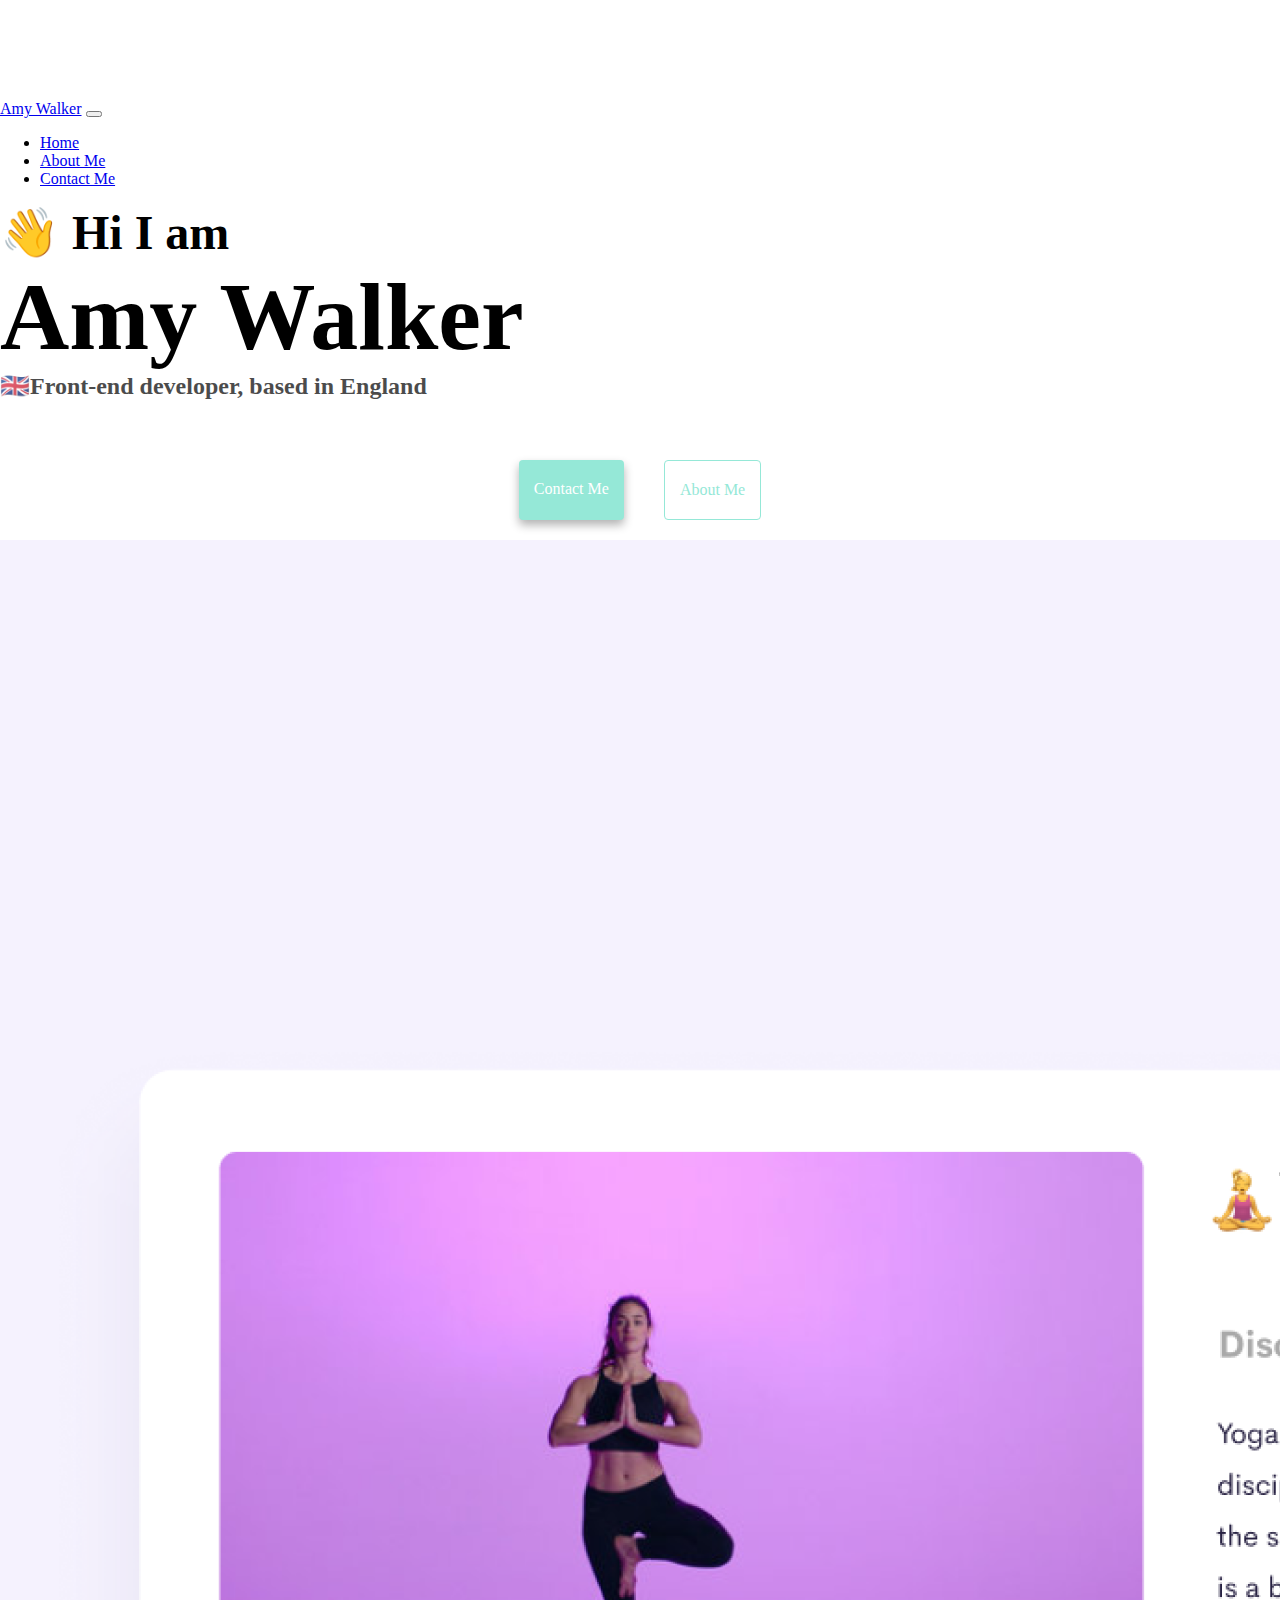
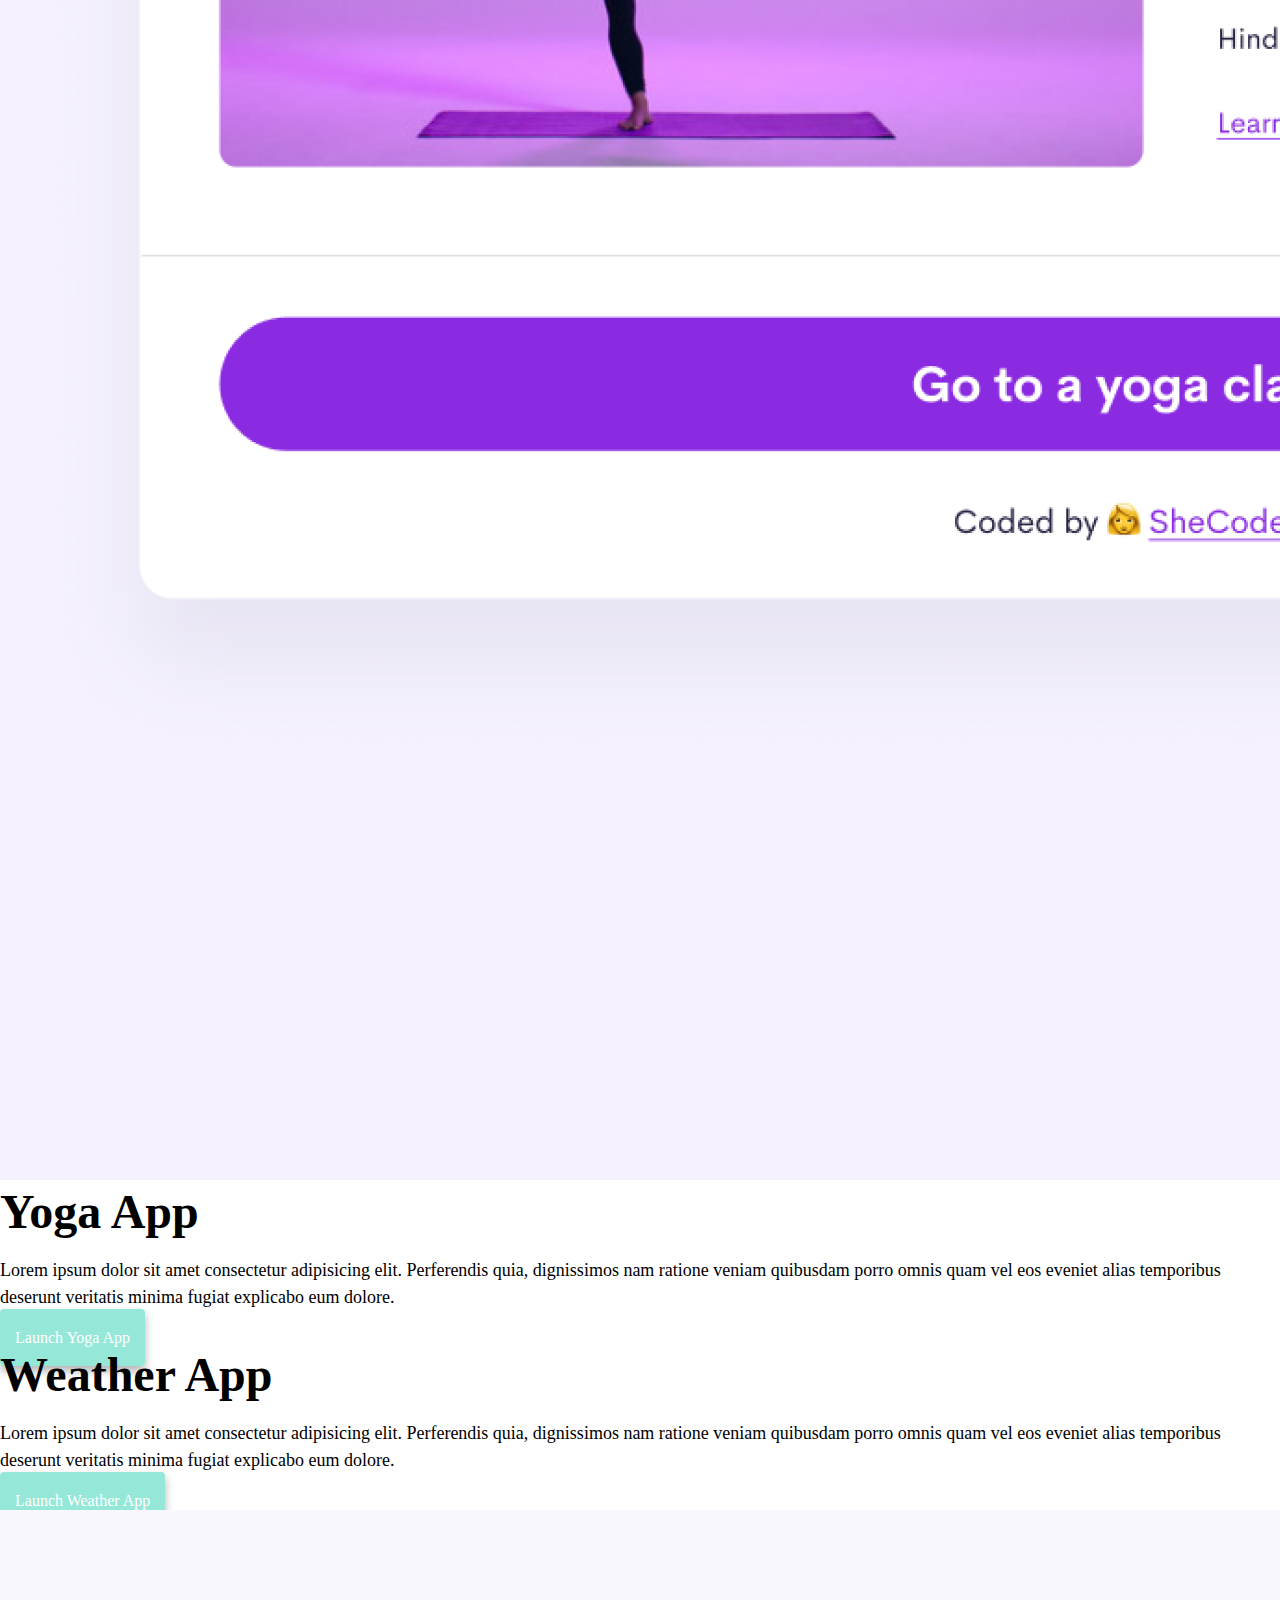
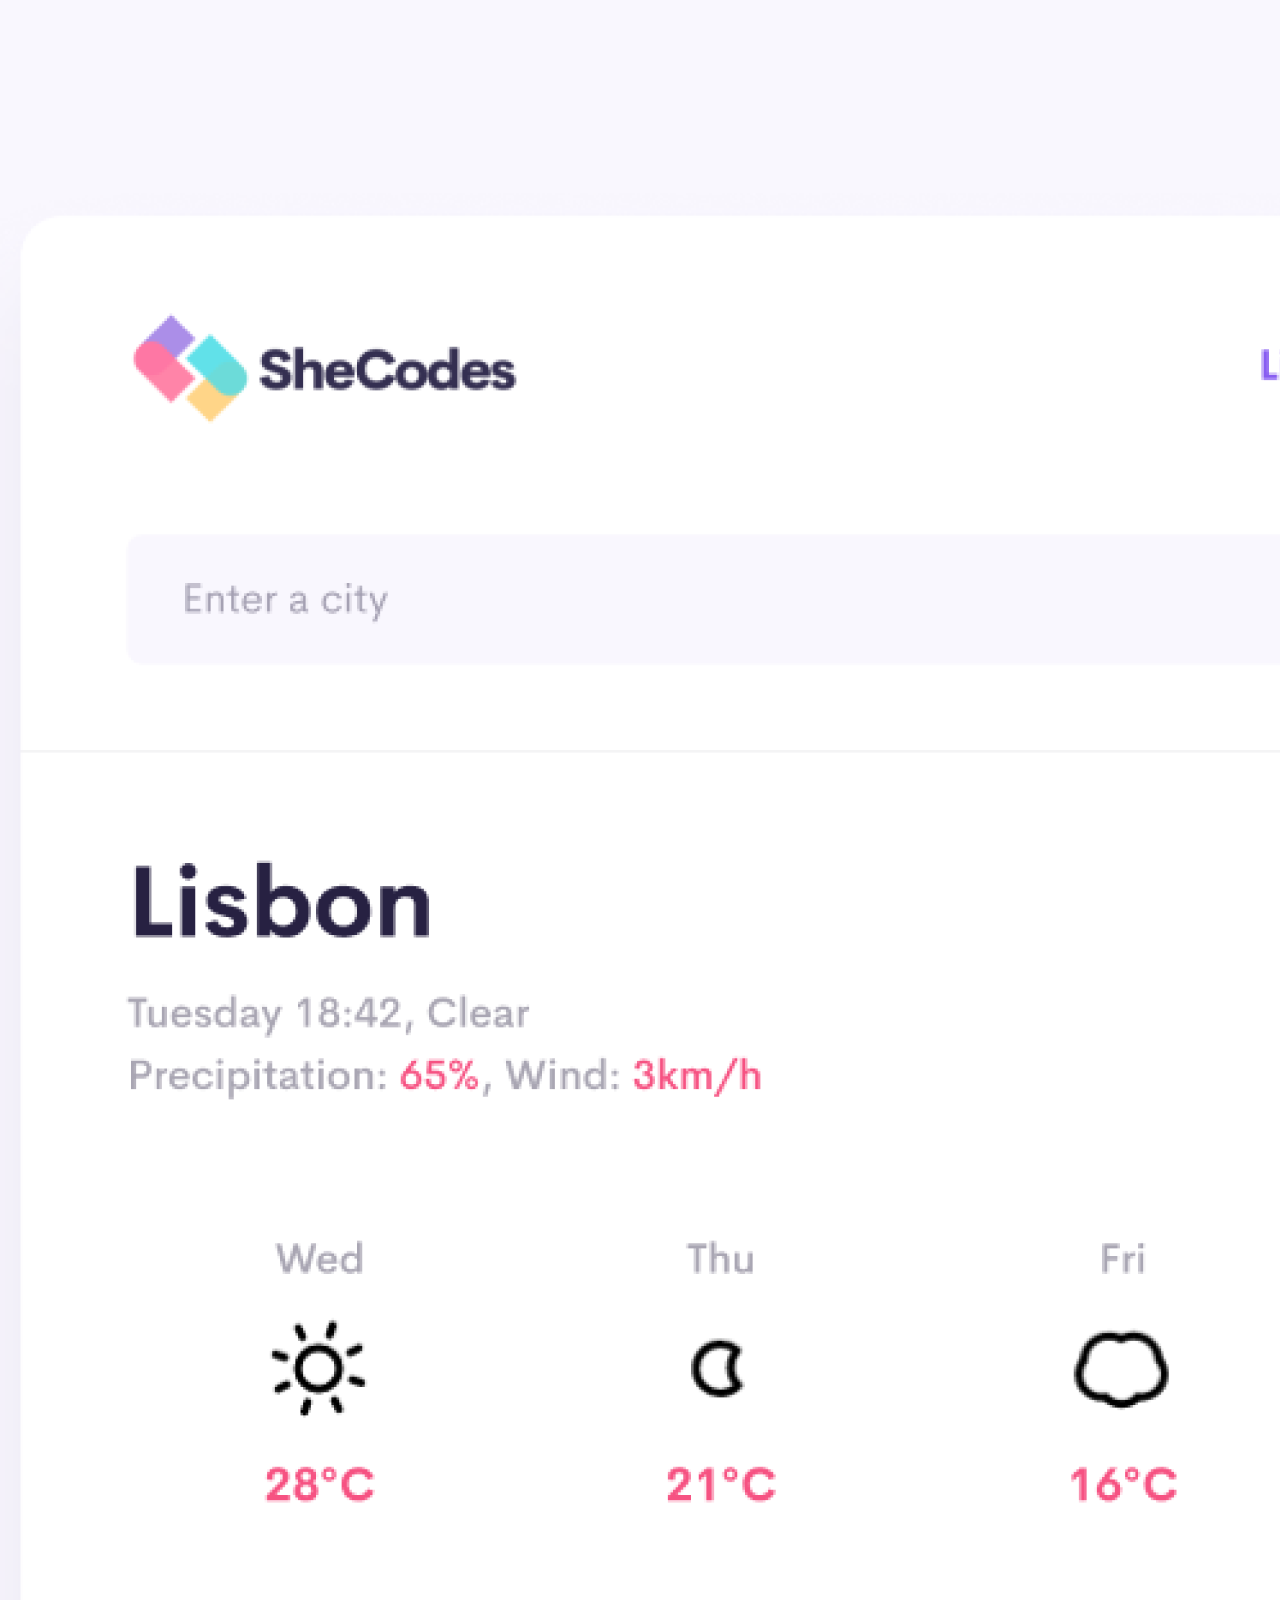
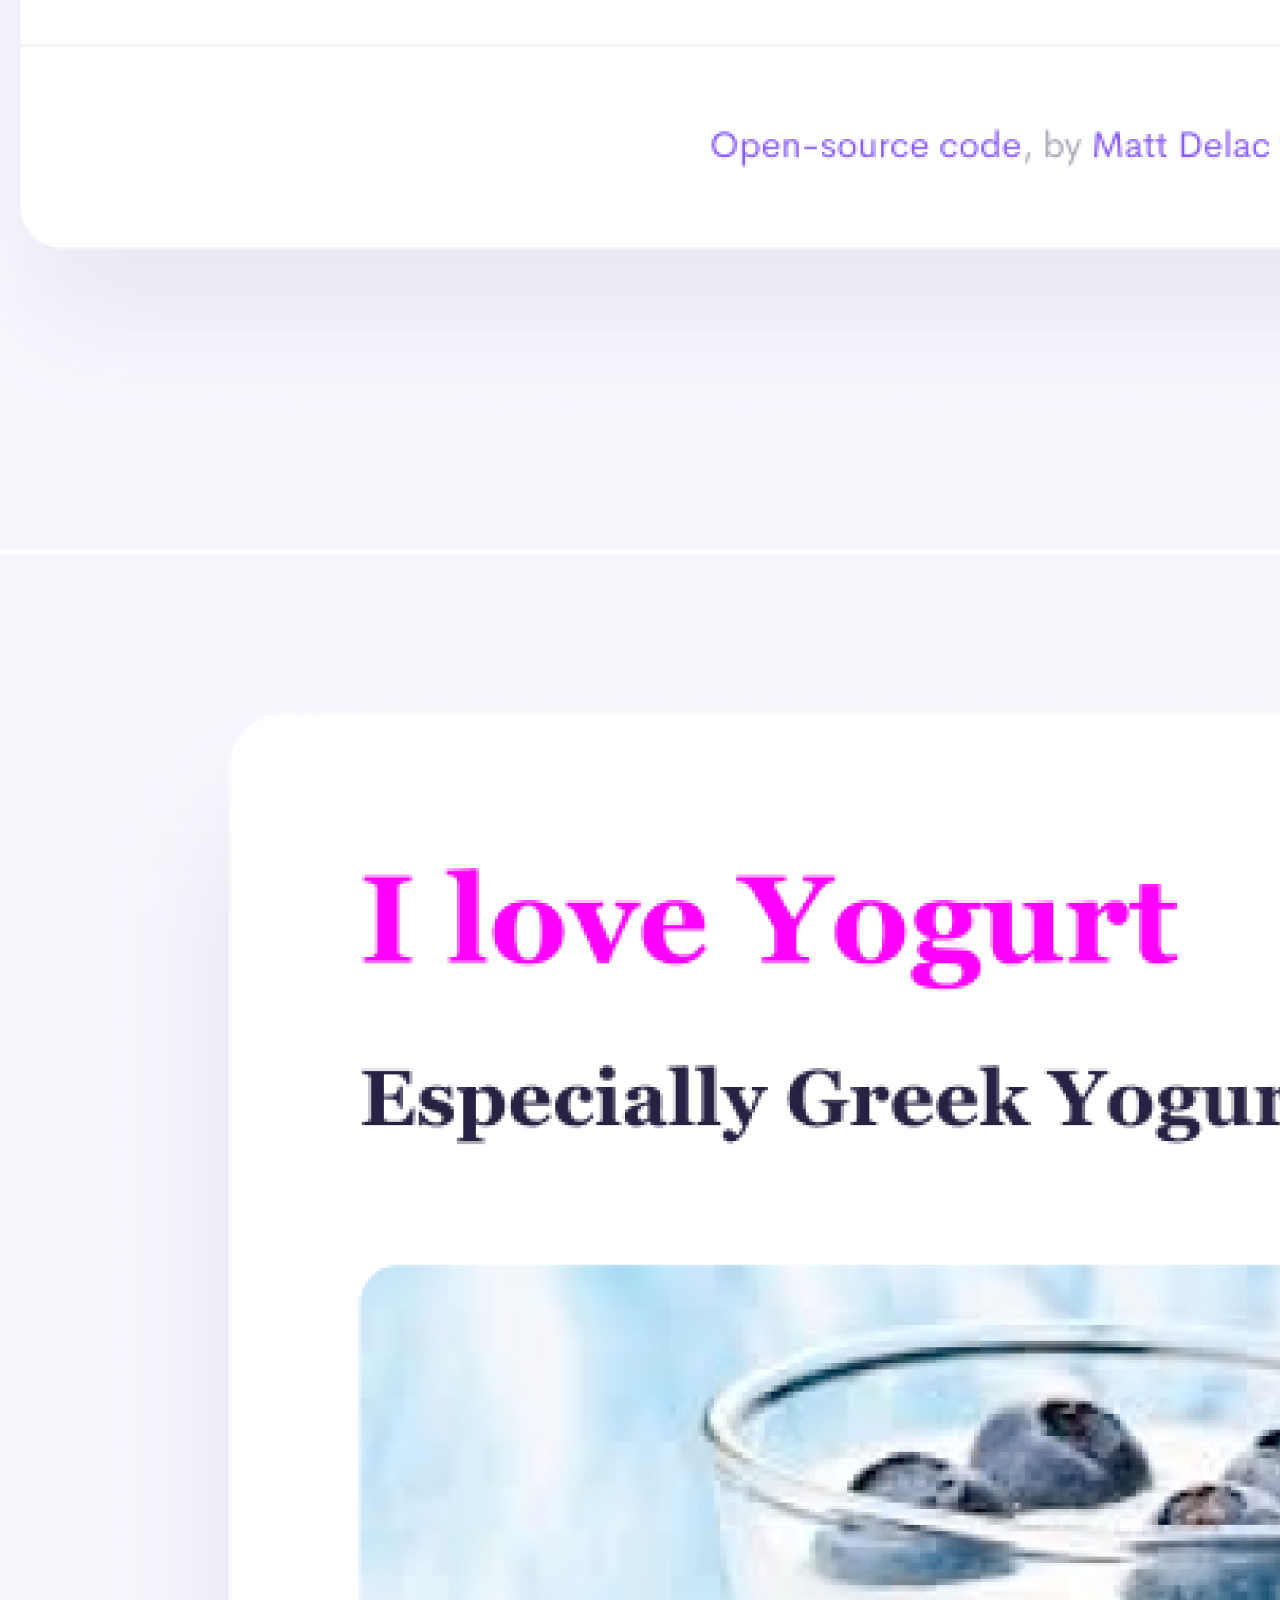
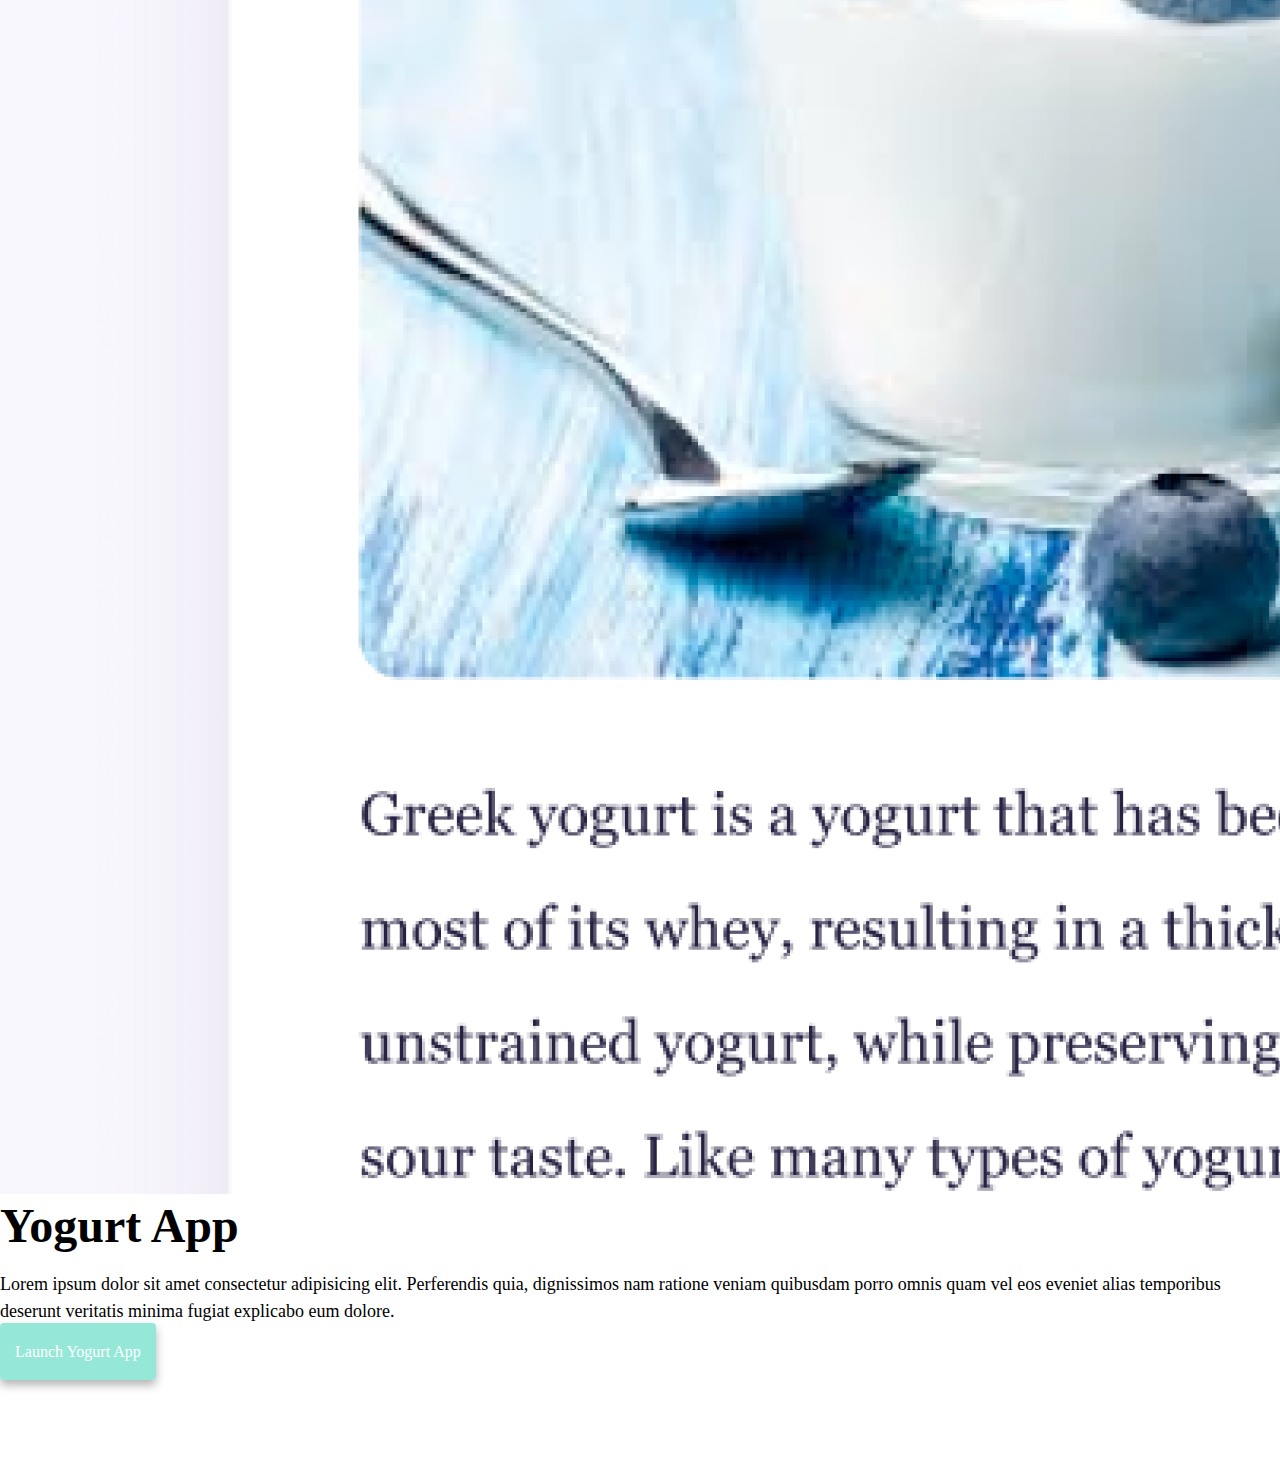
<file: index.html>
<!DOCTYPE html>
<html lang="en">
  <head>
    <meta charset="UTF-8" />
    <meta http-equiv="X-UA-Compatible" content="IE=edge" />
    <meta name="viewport" content="width=device-width, initial-scale=1.0" />
    <title>Amy Walker Developer Portfolio</title>
    <meta
      name="description"
      content="A portfolio of Amy Walker's front-end development"
    />
    <link
      href="https://cdn.jsdelivr.net/npm/bootstrap@5.1.3/dist/css/bootstrap.min.css"
      rel="stylesheet"
      integrity="sha384-1BmE4kWBq78iYhFldvKuhfTAU6auU8tT94WrHftjDbrCEXSU1oBoqyl2QvZ6jIW3"
      crossorigin="anonymous"
    />
    <script
      src="https://cdn.jsdelivr.net/npm/bootstrap@5.1.3/dist/js/bootstrap.bundle.min.js"
      integrity="sha384-ka7Sk0Gln4gmtz2MlQnikT1wXgYsOg+OMhuP+IlRH9sENBO0LRn5q+8nbTov4+1p"
      crossorigin="anonymous"
    ></script>
    <link rel="stylesheet" href="css/styles.css" />
  </head>
  <body>
    <nav class="navbar navbar-expand-lg navbar-light bg-light fixed-top">
      <div class="container-fluid">
        <a class="navbar-brand" href="index.html">Amy Walker</a>
        <button
          class="navbar-toggler"
          type="button"
          data-bs-toggle="collapse"
          data-bs-target="#navbarSupportedContent"
          aria-controls="navbarSupportedContent"
          aria-expanded="false"
          aria-label="Toggle navigation"
        >
          <span class="navbar-toggler-icon"></span>
        </button>
        <div class="collapse navbar-collapse" id="navbarSupportedContent">
          <ul class="navbar-nav me-auto mb-2 mb-lg-0">
            <li class="nav-item">
              <a class="nav-link active" aria-current="page" href="index.html"
                >Home</a
              >
            </li>
            <li class="nav-item">
              <a class="nav-link" href="about.html">About Me</a>
            </li>
            <li class="nav-item">
              <a class="nav-link" href="about.html#contact">Contact Me</a>
            </li>
          </ul>
        </div>
      </div>
    </nav>
    <h2 class="text-center">👋 Hi I am</h2>
    <h1 class="text-center">Amy Walker</h1>
    <h3 class="text-center">🇬🇧Front-end developer, based in England</h3>
    <div class="navigation-links">
      <a href="about.html#contact" class="contact-link">Contact me</a>
      <a href="about.html" class="about-link">About me</a>
    </div>
    <div class="container">
      <div class="row mt-5">
        <div class="col-md-6">
          <img
            src="images/yoga.png"
            alt="picture of a webpage with a woman doing yoga"
            class="img-fluid rounded d-none d-md-block"
          />
        </div>
        <div class="col-md-6">
          <h2 class="mb-3">Yoga App</h2>
          <p>
            Lorem ipsum dolor sit amet consectetur adipisicing elit. Perferendis
            quia, dignissimos nam ratione veniam quibusdam porro omnis quam vel
            eos eveniet alias temporibus deserunt veritatis minima fugiat
            explicabo eum dolore.
          </p>
          <div class="mt-5">
            <a href="#" class="primary-link project-link">Launch Yoga App</a>
          </div>
        </div>
      </div>
      <div class="row mt-5">
        <div class="col-md-6">
          <h2 class="mb-3">Weather App</h2>
          <p>
            Lorem ipsum dolor sit amet consectetur adipisicing elit. Perferendis
            quia, dignissimos nam ratione veniam quibusdam porro omnis quam vel
            eos eveniet alias temporibus deserunt veritatis minima fugiat
            explicabo eum dolore.
          </p>
          <div class="mb-5 mt-5">
            <a href="#" class="primary-link project-link">Launch Weather App</a>
          </div>
        </div>
        <div class="col-md-6">
          <img
            src="images/weather.png"
            class="img-fluid rounded d-none d-md-block"
            alt="image of a page of a weather app"
          />
        </div>
      </div>
      <div class="row mt-5">
        <div class="col-md-6">
          <img
            src="images/yogurt.png"
            class="img-fluid rounded d-none d-md-block"
            alt="image of a webpage about yogurt"
          />
        </div>
        <div class="col-md-6">
          <h2 class="mb-3">Yogurt App</h2>
          <p>
            Lorem ipsum dolor sit amet consectetur adipisicing elit. Perferendis
            quia, dignissimos nam ratione veniam quibusdam porro omnis quam vel
            eos eveniet alias temporibus deserunt veritatis minima fugiat
            explicabo eum dolore.
          </p>
          <div class="mt-5">
            <a href="#" class="primary-link project-link">Launch Yogurt App</a>
          </div>
        </div>
      </div>
    </div>
  </body>
</html>
</file>
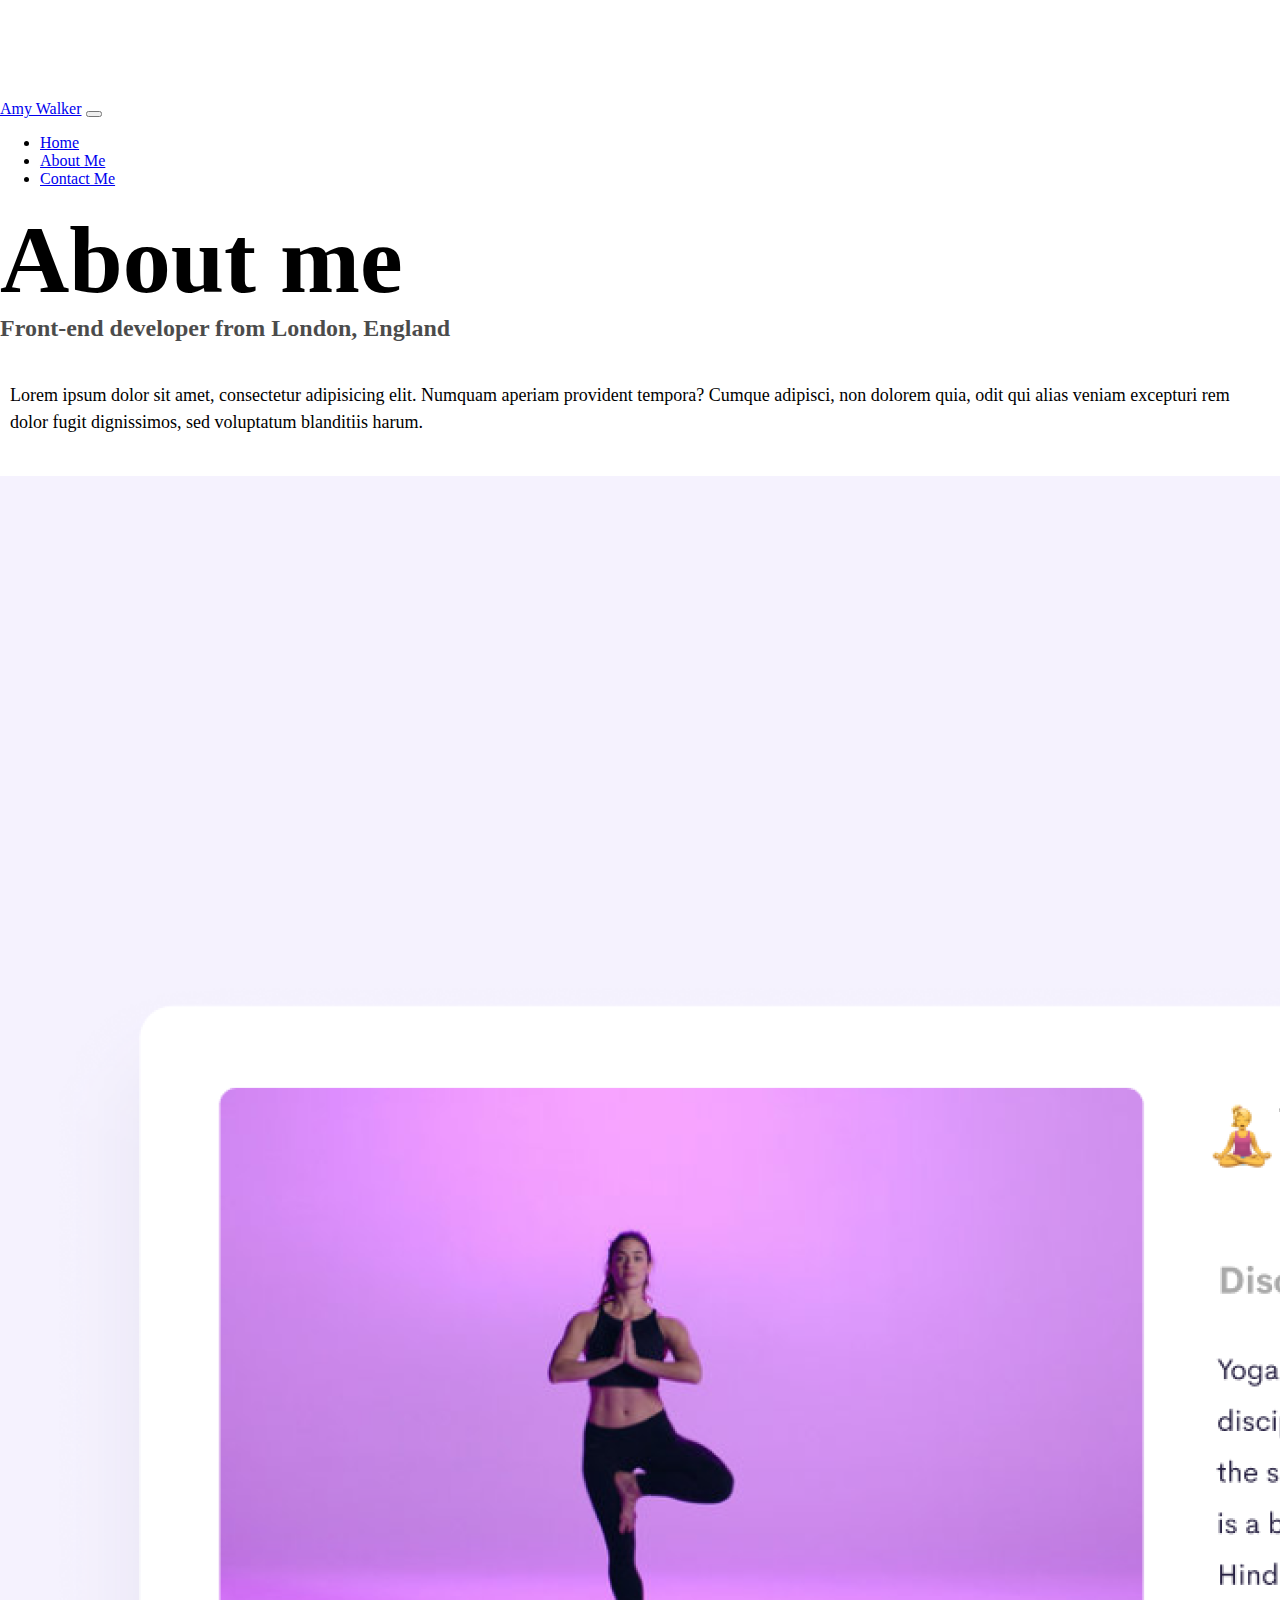
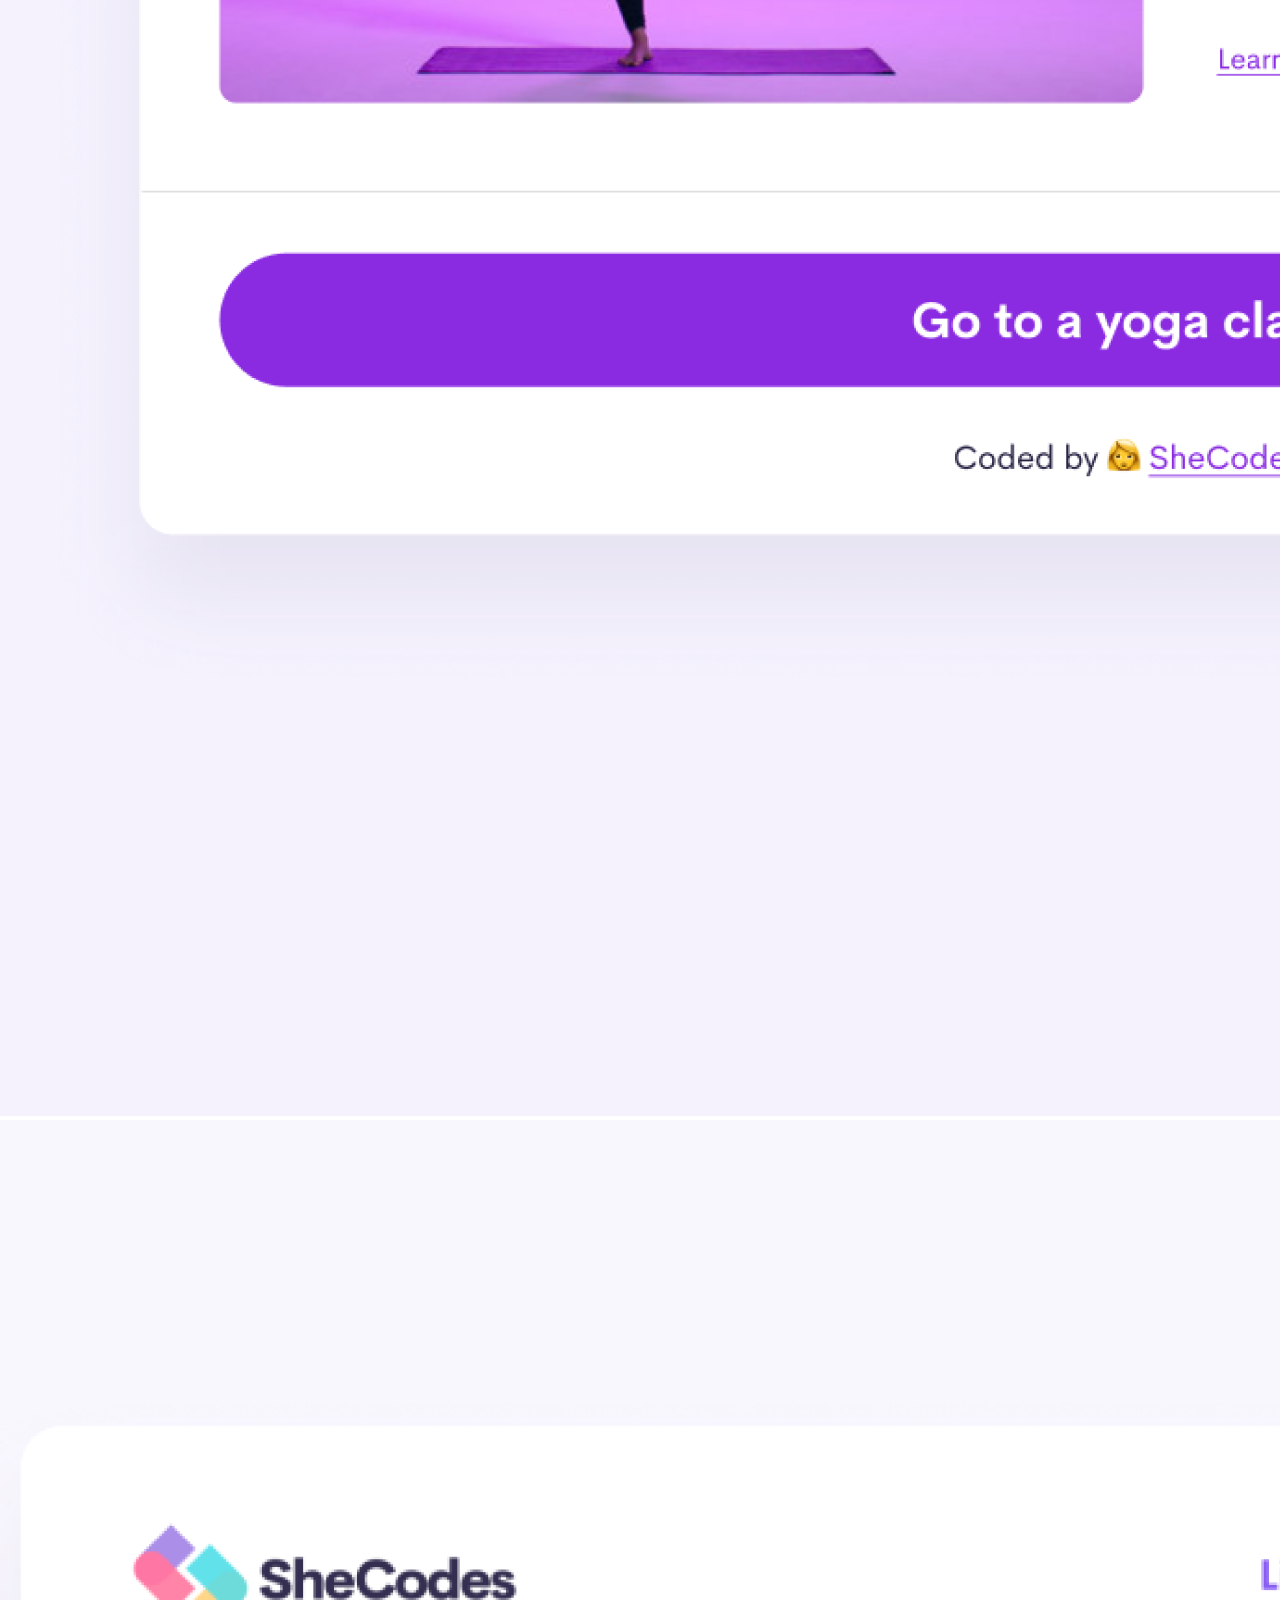
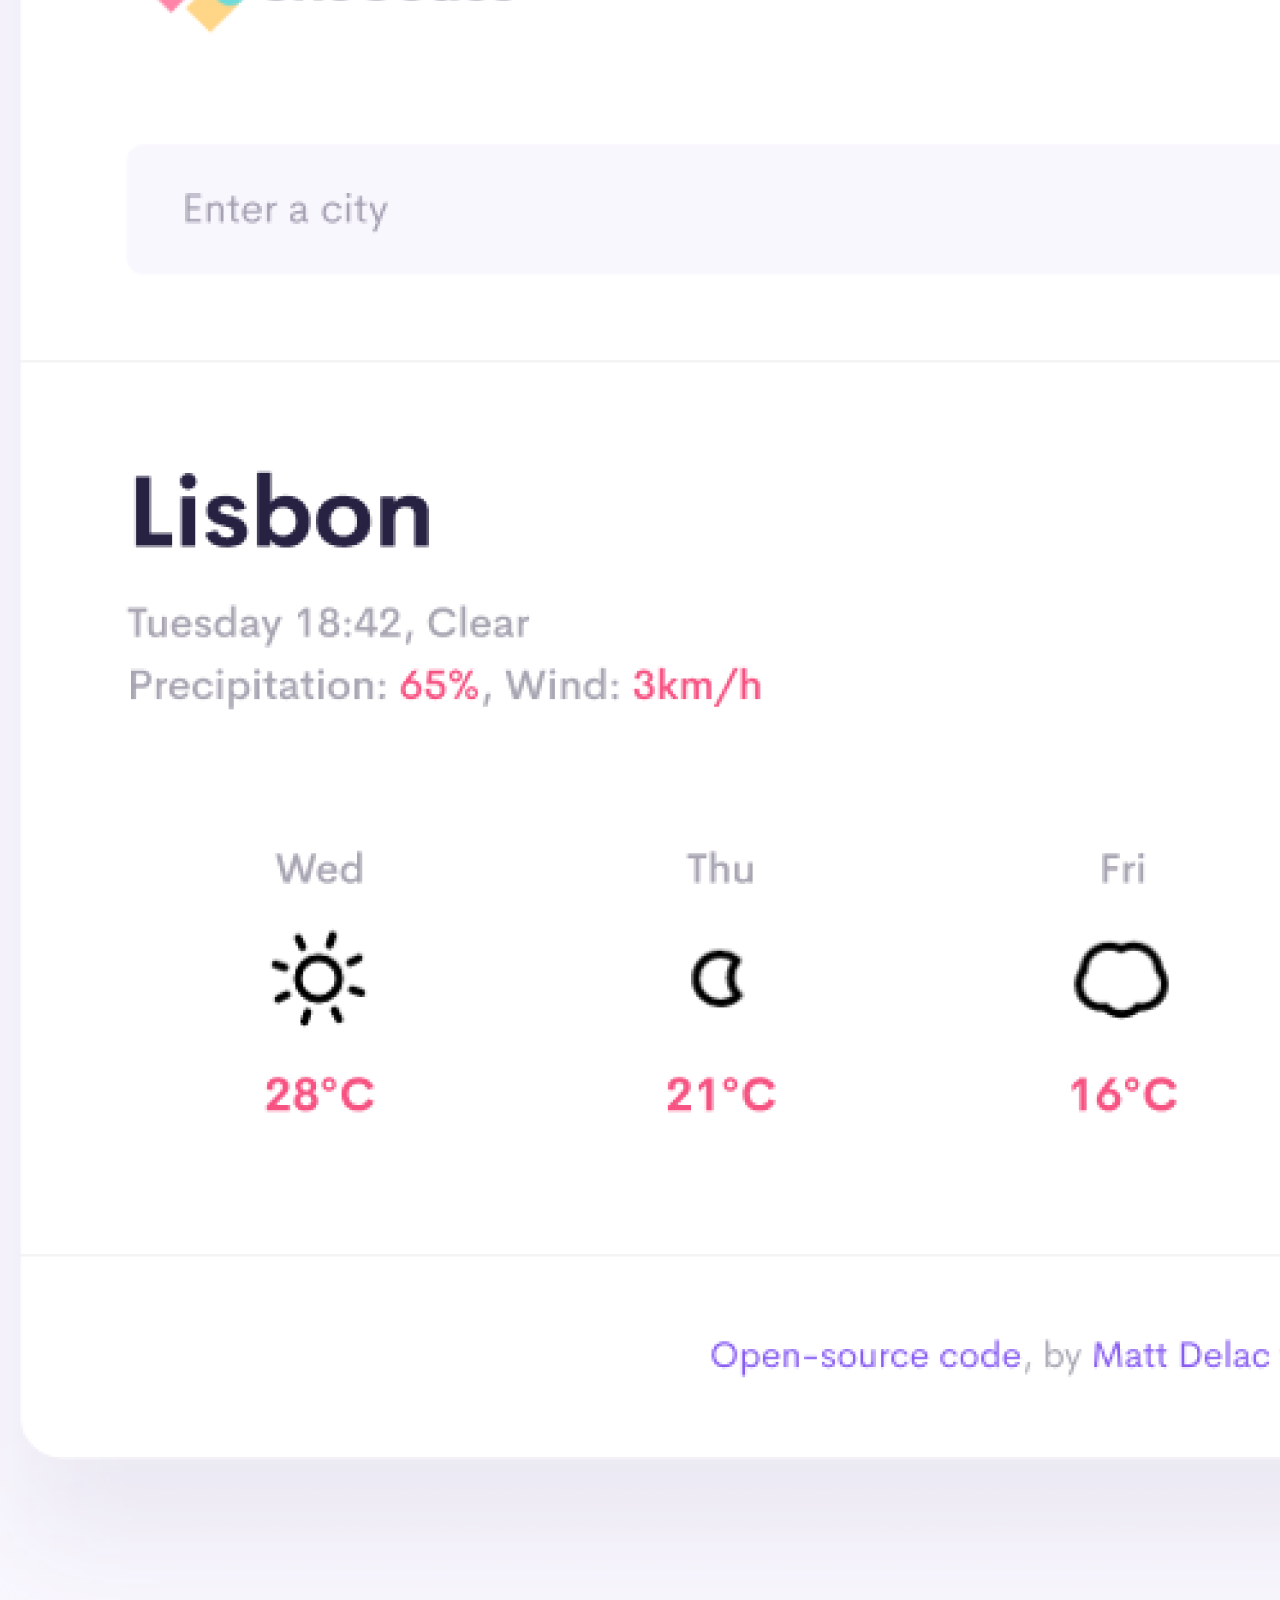
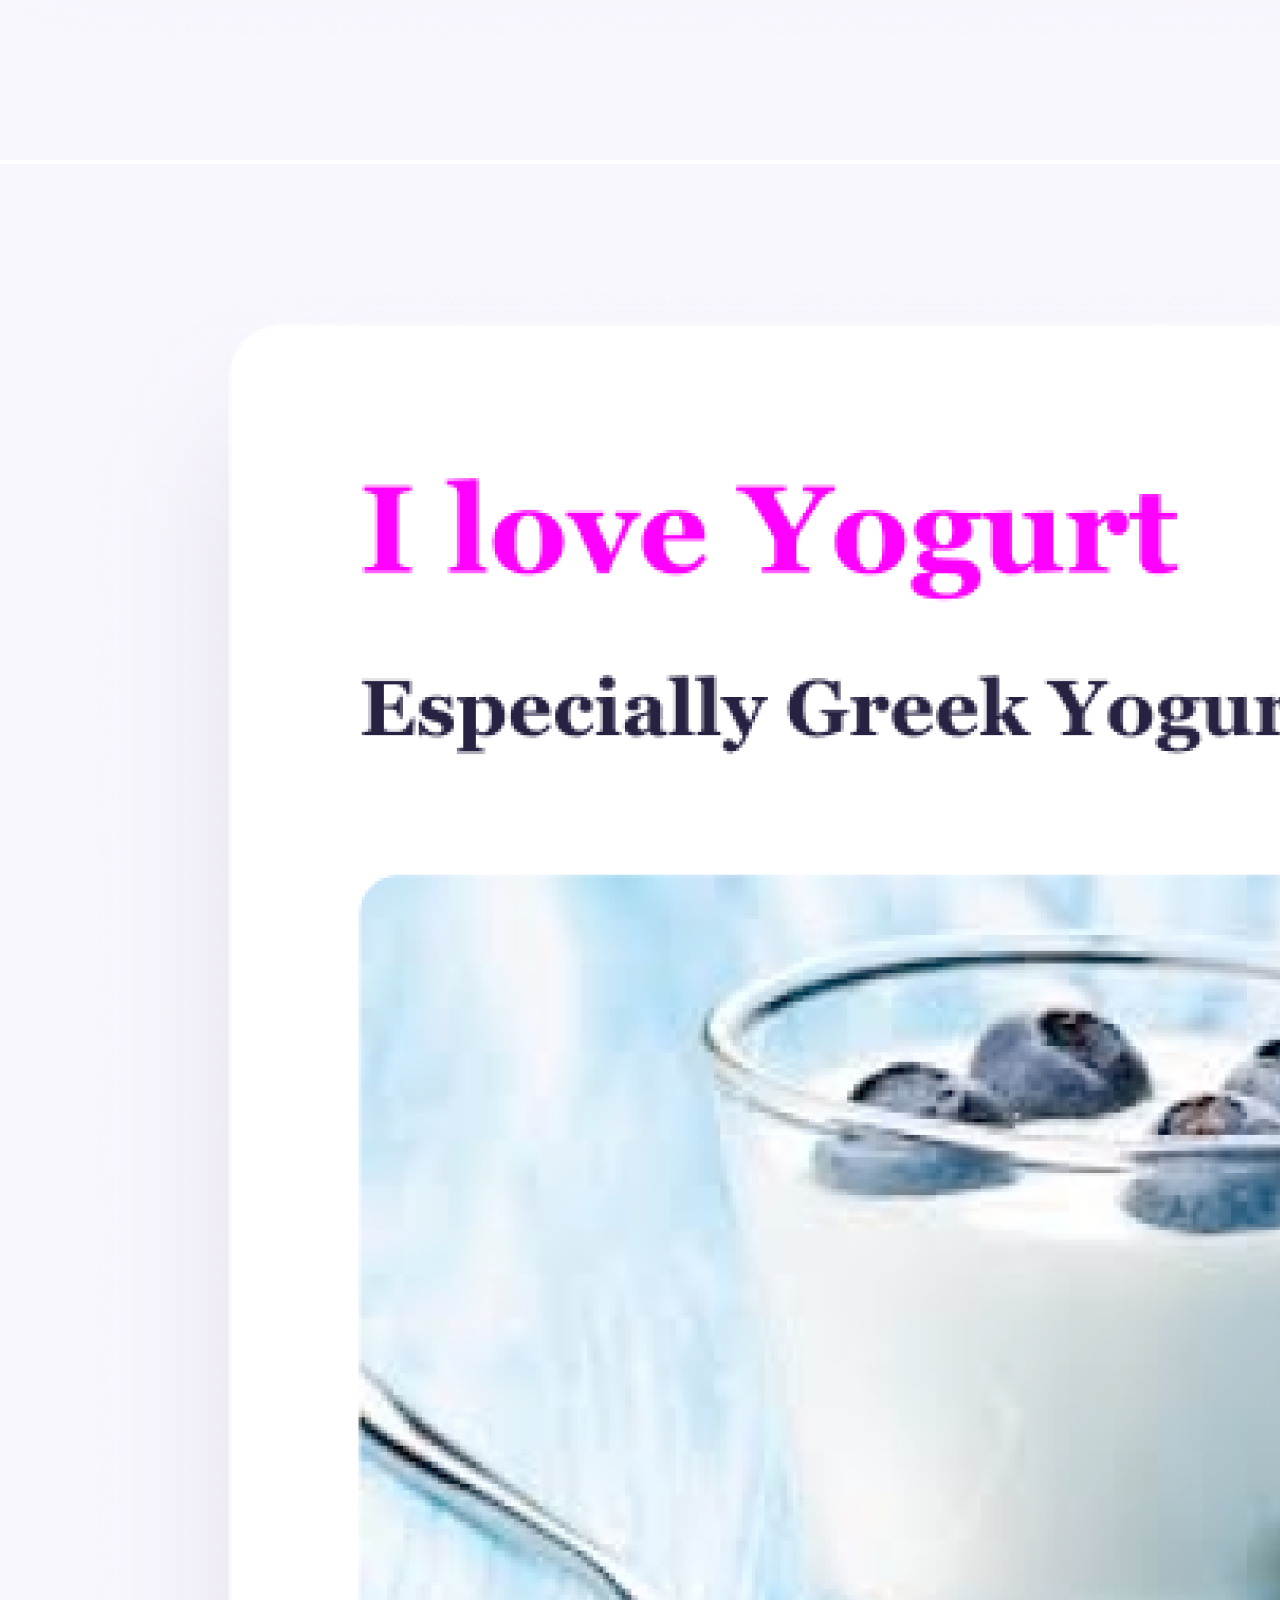
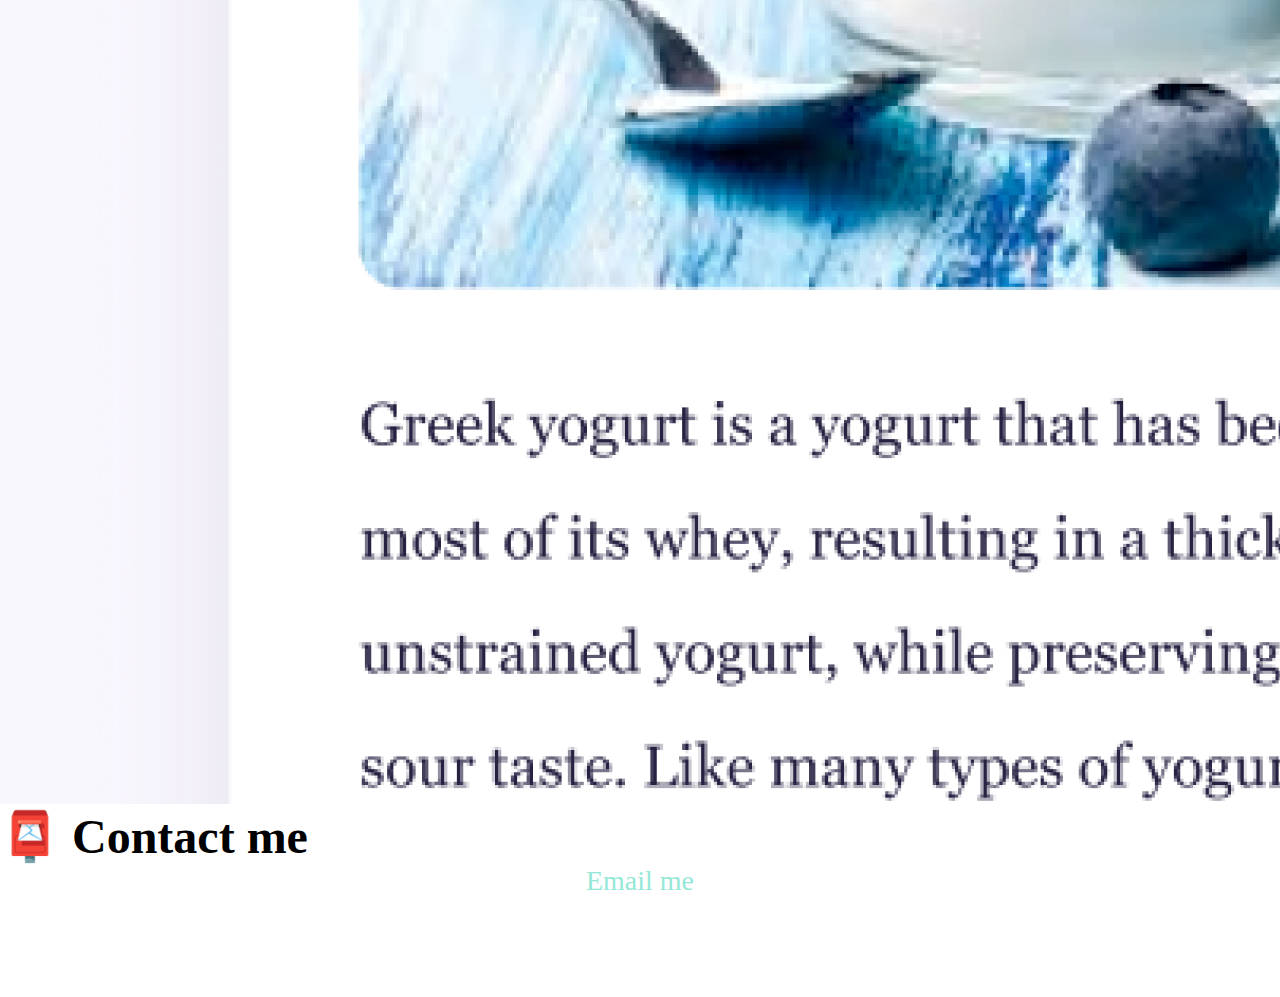
<file: about.html>
<!DOCTYPE html>
<html lang="en">
  <head>
    <meta charset="UTF-8" />
    <meta http-equiv="X-UA-Compatible" content="IE=edge" />
    <meta name="viewport" content="width=device-width, initial-scale=1.0" />
    <link
      href="https://cdn.jsdelivr.net/npm/bootstrap@5.1.3/dist/css/bootstrap.min.css"
      rel="stylesheet"
      integrity="sha384-1BmE4kWBq78iYhFldvKuhfTAU6auU8tT94WrHftjDbrCEXSU1oBoqyl2QvZ6jIW3"
      crossorigin="anonymous"
    />
    <script
      src="https://cdn.jsdelivr.net/npm/bootstrap@5.1.3/dist/js/bootstrap.bundle.min.js"
      integrity="sha384-ka7Sk0Gln4gmtz2MlQnikT1wXgYsOg+OMhuP+IlRH9sENBO0LRn5q+8nbTov4+1p"
      crossorigin="anonymous"
    ></script>
    <link rel="stylesheet" href="css/styles.css" />
    <title>About me | Amy Walker</title>
    <meta
      name="description"
      content="About Amy Walker, a front-end developer based in England"
    />
  </head>
  <body>
    <nav class="navbar navbar-expand-lg navbar-light bg-light fixed-top">
      <div class="container-fluid">
        <a class="navbar-brand" href="index.html">Amy Walker</a>
        <button
          class="navbar-toggler"
          type="button"
          data-bs-toggle="collapse"
          data-bs-target="#navbarSupportedContent"
          aria-controls="navbarSupportedContent"
          aria-expanded="false"
          aria-label="Toggle navigation"
        >
          <span class="navbar-toggler-icon"></span>
        </button>
        <div class="collapse navbar-collapse" id="navbarSupportedContent">
          <ul class="navbar-nav me-auto mb-2 mb-lg-0">
            <li class="nav-item">
              <a class="nav-link active" aria-current="page" href="index.html"
                >Home</a
              >
            </li>
            <li class="nav-item">
              <a class="nav-link" href="about.html">About Me</a>
            </li>
            <li class="nav-item">
              <a class="nav-link" href="about.html#contact">Contact Me</a>
            </li>
          </ul>
        </div>
      </div>
    </nav>
    <h1 class="text-center">About me</h1>
    <h3 class="text-center">Front-end developer from London, England</h3>
    <div class="about-paragraphs text-center">
      <p>
        Lorem ipsum dolor sit amet, consectetur adipisicing elit. Numquam
        aperiam provident tempora? Cumque adipisci, non dolorem quia, odit qui
        alias veniam excepturi rem dolor fugit dignissimos, sed voluptatum
        blanditiis harum.
      </p>
    </div>
    <div class="container">
      <div class="row">
        <div class="col-sm-4">
          <img
            src="images/yoga.png"
            class="img-fluid p-2 shadow rounded"
            alt="picture of a webpage with a woman doing yoga"
          />
        </div>
        <div class="col-sm-4">
          <img
            src="images/weather.png"
            class="img-fluid p-2 shadow rounded"
            alt="image of a page of a weather app"
          />
        </div>
        <div class="col-sm-4">
          <img
            src="images/yogurt.png"
            class="img-fluid p-2 shadow rounded"
            alt="image of a webpage about yogurt"
          />
        </div>
      </div>
    </div>
    <div id="contact" class="mt-5">
      <h2 class="text-center">📮 Contact me</h2>
      <a href="mailto:amy.walker1810@gmail.com" class="email-link">
        Email me
      </a>
    </div>
  </body>
</html>
</file>
<file: css/styles.css>
:root {
  --primary-color: #95e8d7;
  --secondary-color: #8971d0;
  --accent-color: #adf7d1;
  --spare-color: #7dace4;
  --box-shadow: 0 5px 10px rgba(0, 0, 0, 0.3);
}

body {
  margin: 100px 0;
}

h1,
h2,
h3 {
  margin: 0;
}

h1 {
  font-size: 96px;
}

h2 {
  font-size: 48px;
}

h3 {
  font-size: 24px;
  opacity: 0.7;
}

p {
  font-size: 18px;
  line-height: 1.5;
}

.navigation-links {
  display: flex;
  margin-top: 40px;
  justify-content: center;
}

.navigation-links a {
  margin: 20px;
  border-radius: 4px;
  padding: 20px 15px;
  text-decoration: none;
  text-transform: capitalize;
}

.contact-link {
  background: var(--primary-color);
  box-shadow: var(--box-shadow);
  color: white;
}

.about-link {
  color: var(--primary-color);
  border: 1px solid var(--primary-color);
}

.homepage-link {
  color: var(--primary-color);
  text-align: center;
  display: block;
}

.about-paragraphs {
  display: flex;
  margin: 30px 0;
}

.about-paragraphs p {
  margin: 10px;
}

.email-link {
  display: flex;
  justify-content: center;
  color: var(--primary-color);
  font-size: 28px;
  text-decoration: none;
}

.email-link:hover {
  text-decoration: underline;
}
.primary-link {
  border-radius: 4px;
  padding: 20px 15px;
  text-decoration: none;
  text-transform: capitalize;
  background: var(--primary-color);
  box-shadow: var(--box-shadow);
  color: white;
}
@media (max-width: 576px) {
  body {
    text-align: center;
  }
  h1 {
    font-size: 68px;
  }
  h2 {
    font-size: 36px;
  }
  h3 {
    font-size: 20px;
  }
  .project-link {
    display: block;
    text-align: center;
    margin: 0 20px;
  }
}
</file>
